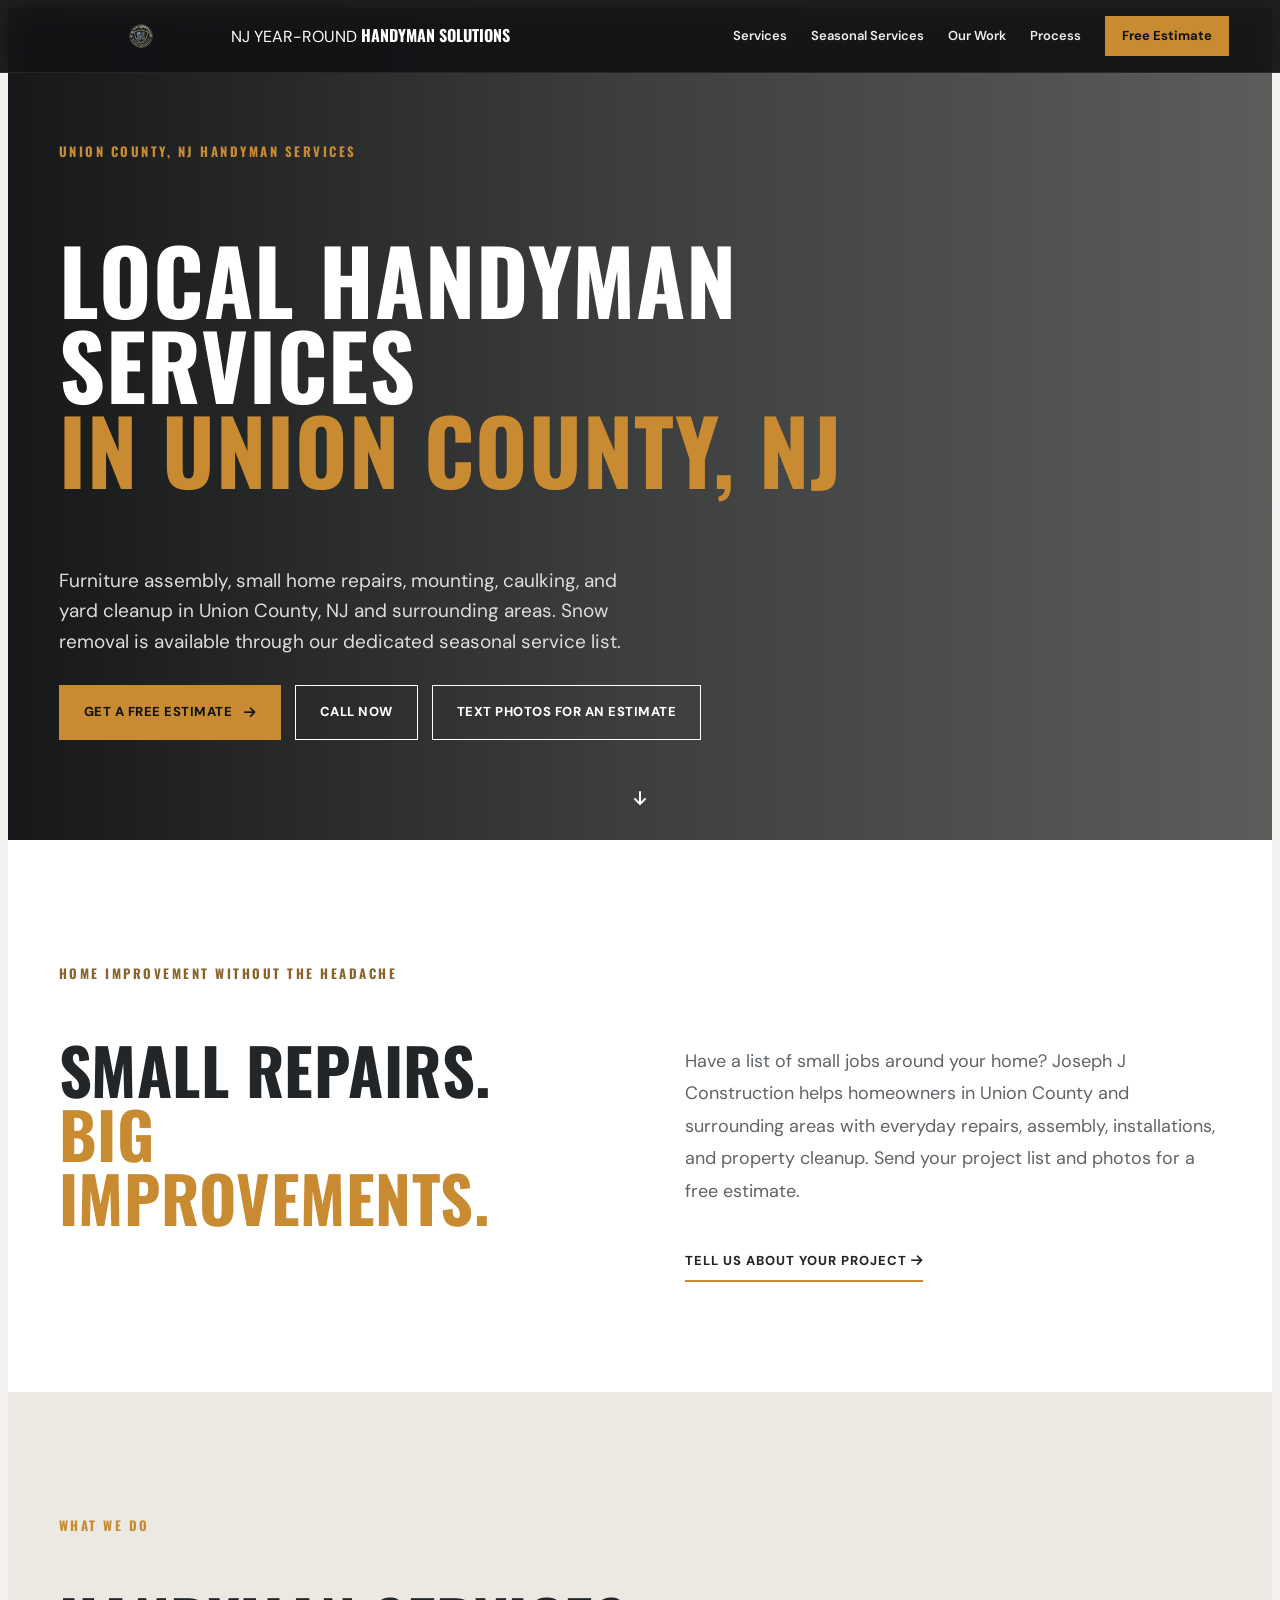
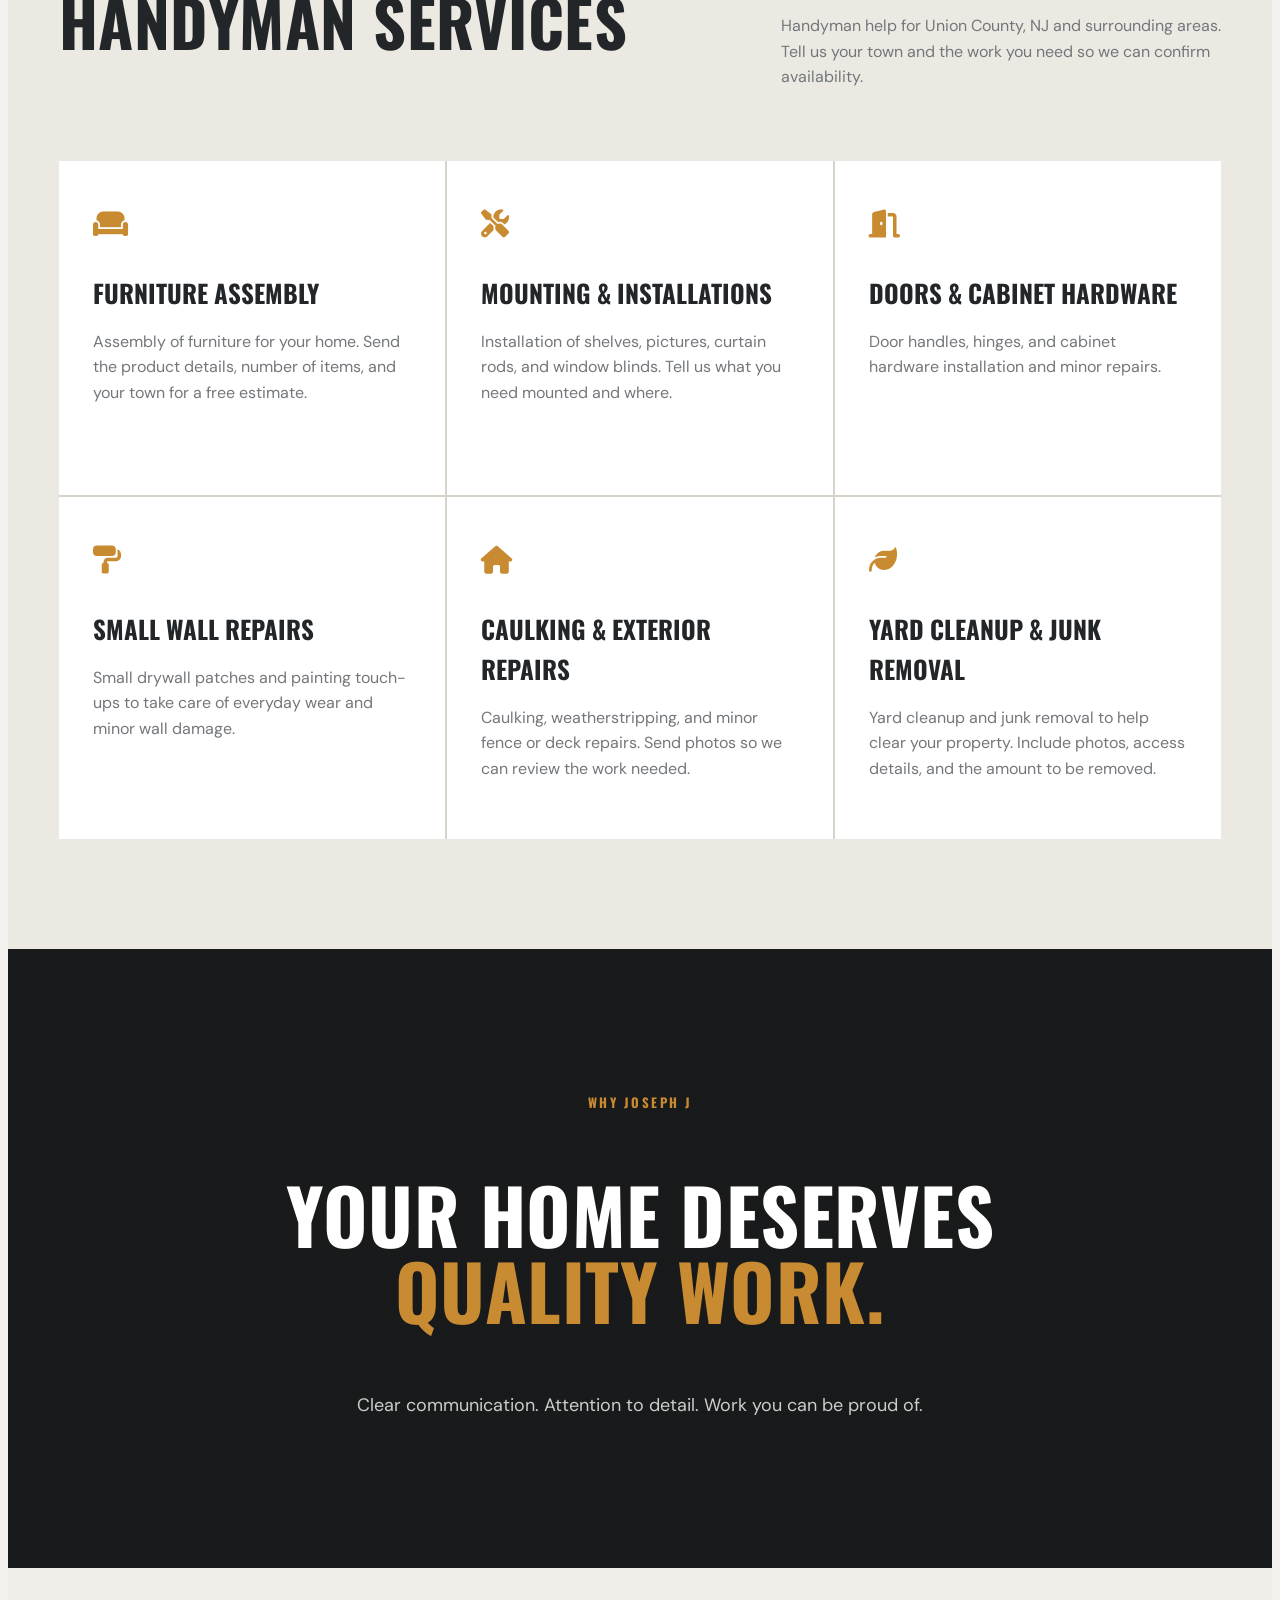
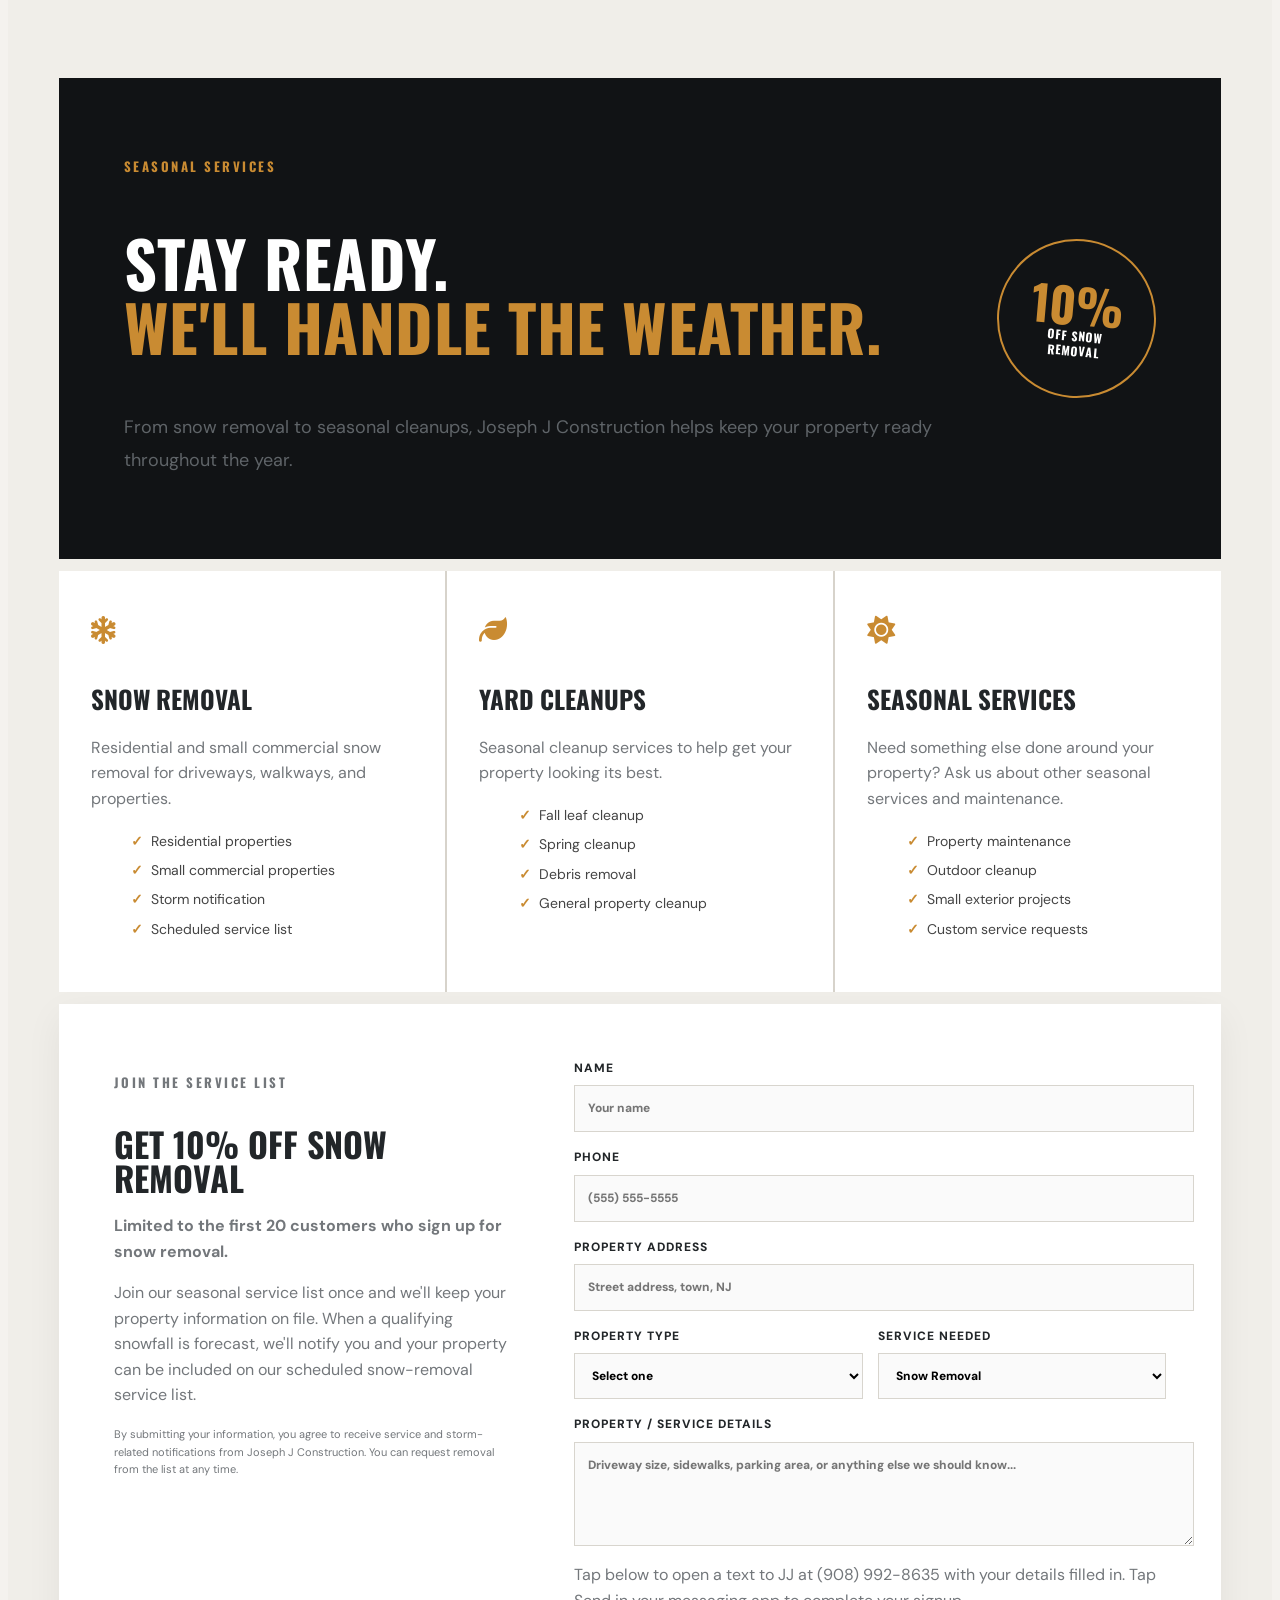
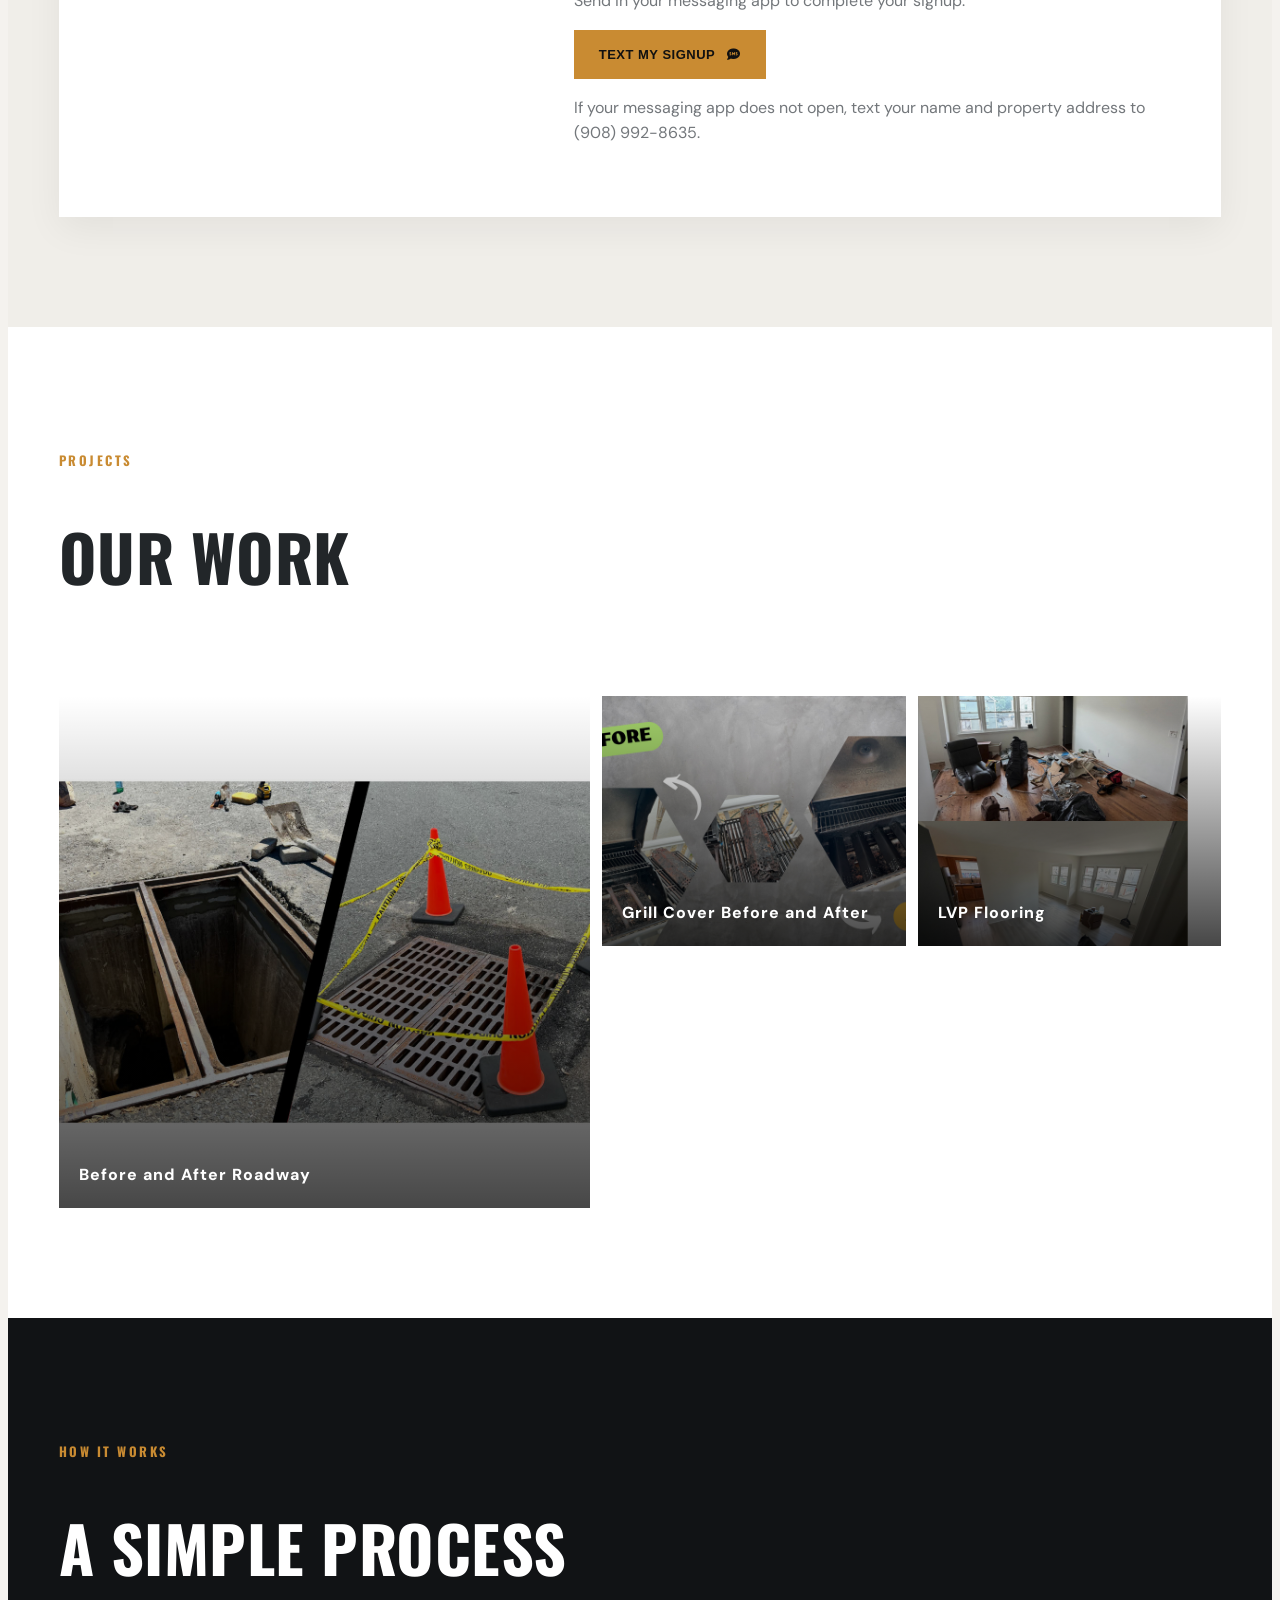
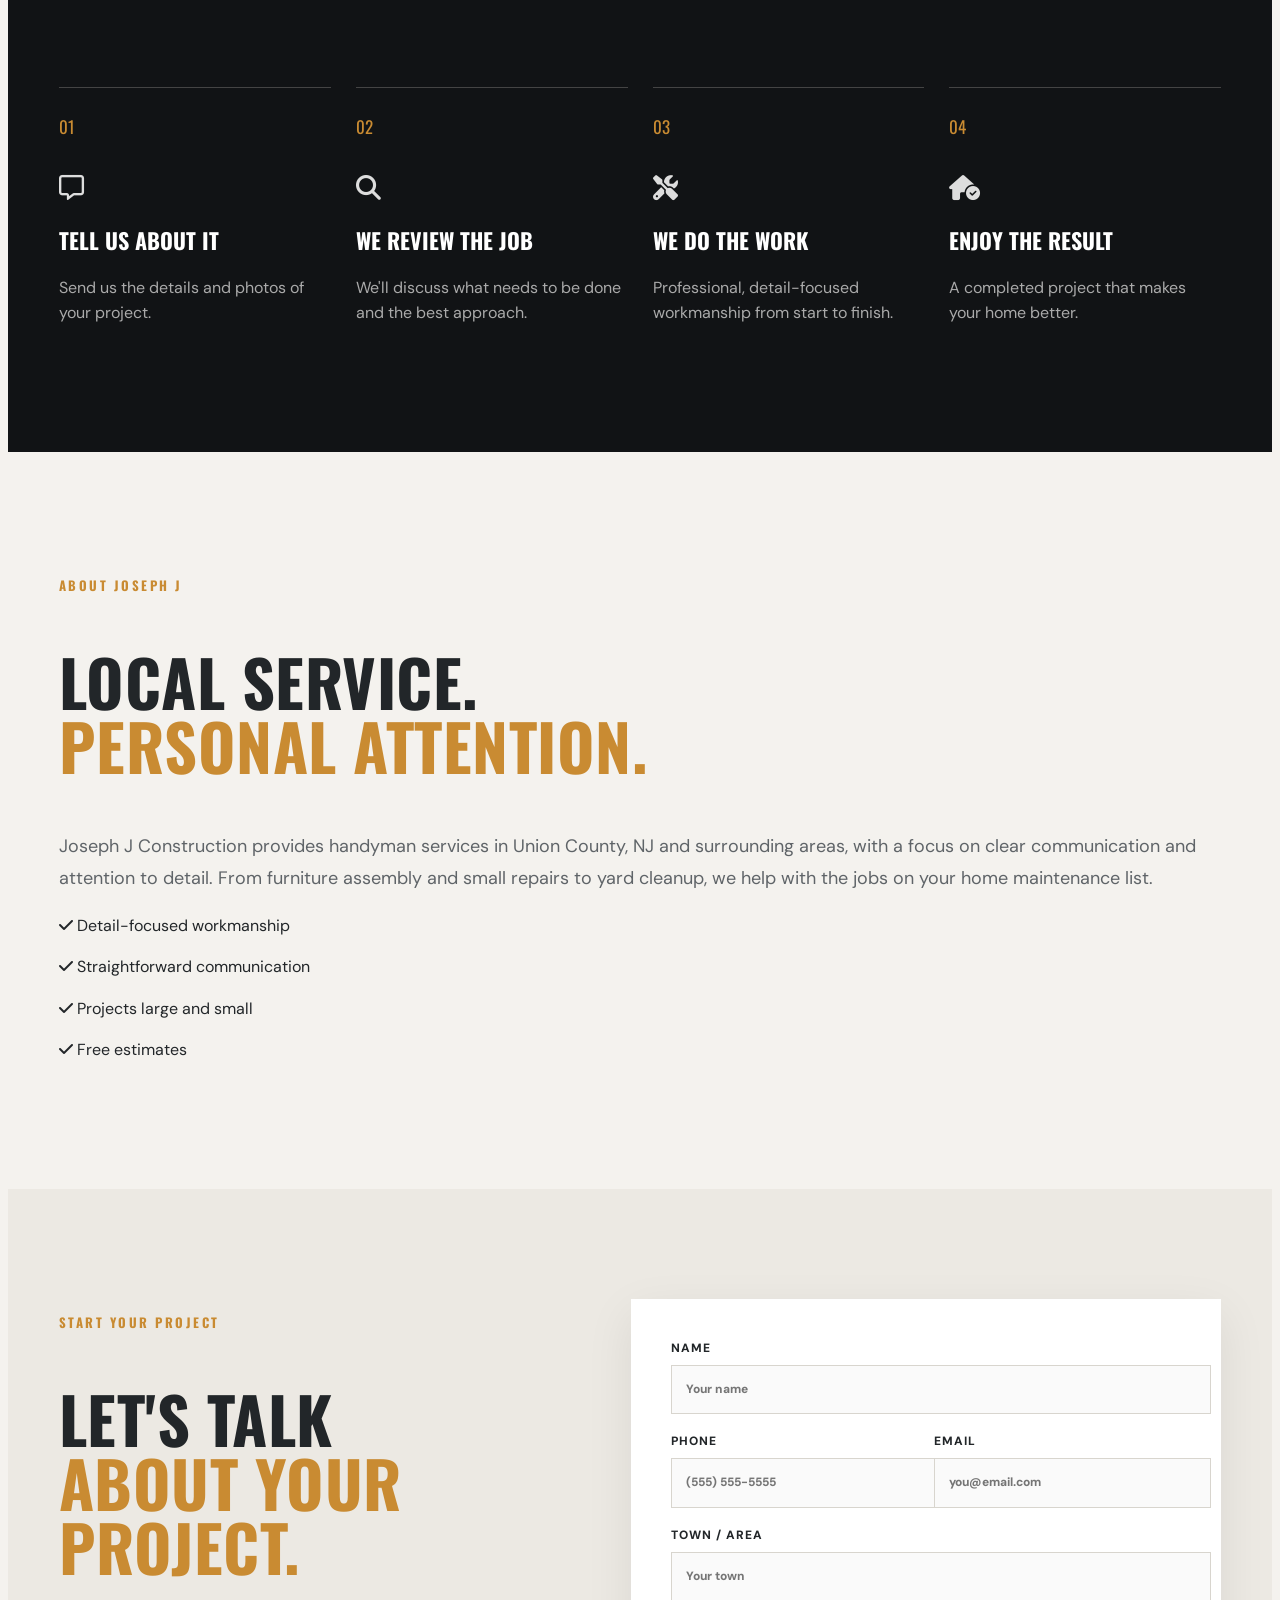
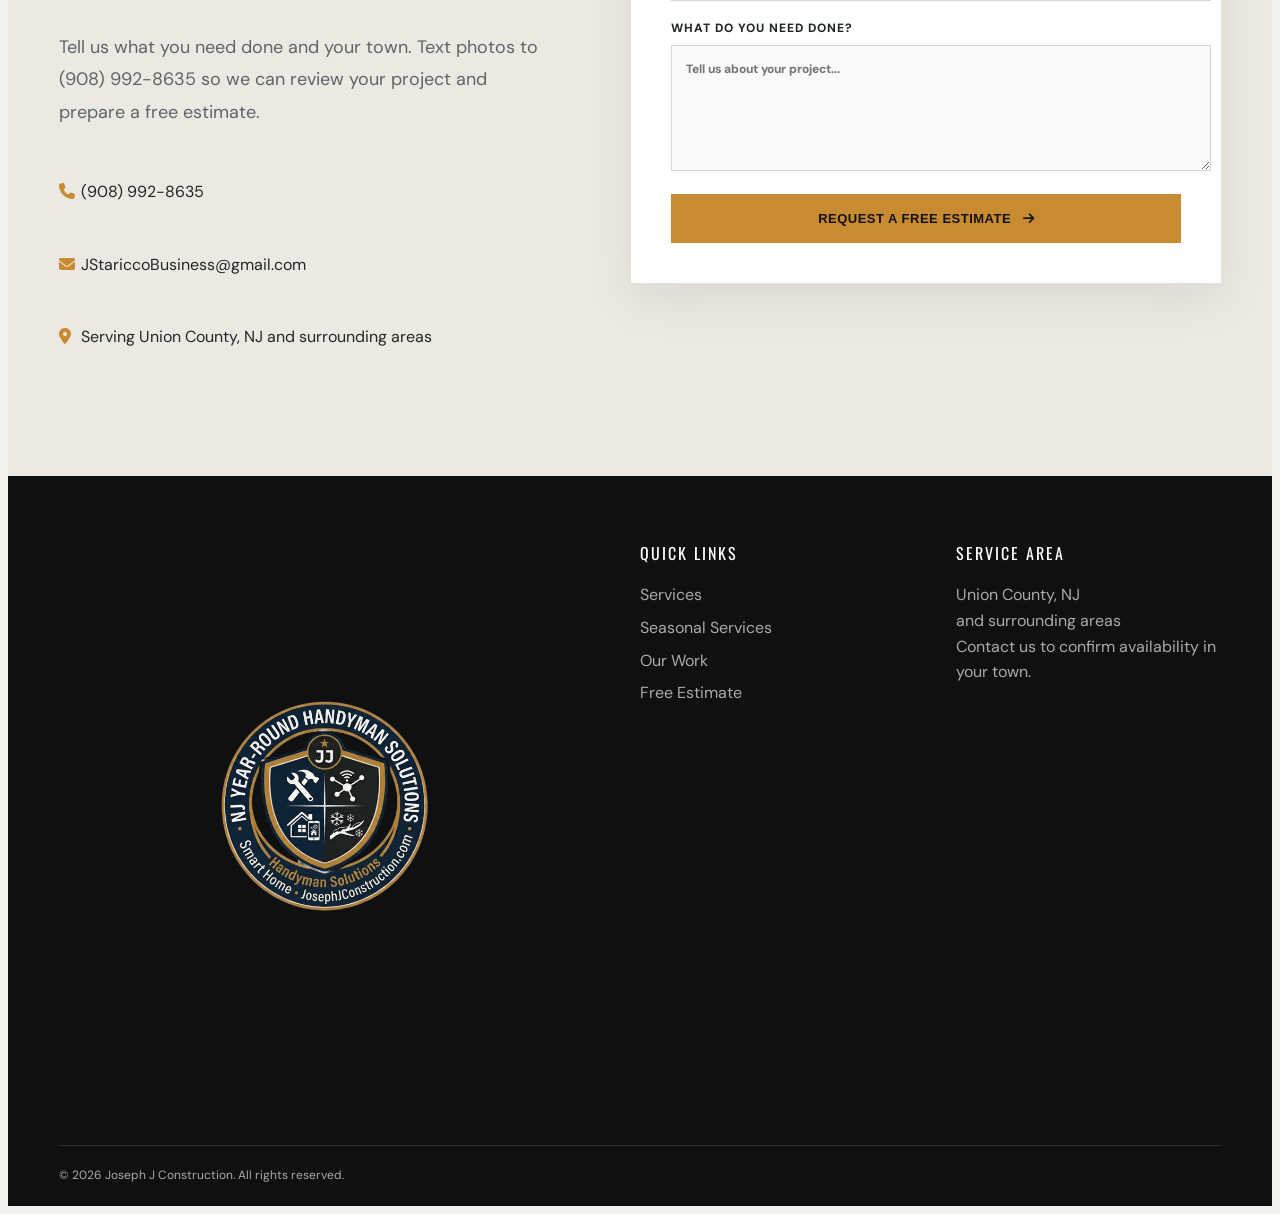
<file: index.html>
<!DOCTYPE html>
<html lang="en">
<head>
  <meta charset="UTF-8">
  <meta name="viewport" content="width=device-width, initial-scale=1.0">

  <meta name="description" content="Local handyman services in Union County, NJ and surrounding areas. Furniture assembly, small repairs, mounting, caulking, yard cleanup and snow removal. Free estimates.">
  <meta name="robots" content="index, follow">
  <link rel="canonical" href="https://josephjconstruction.com/">

  <title>Handyman Services in Union County, NJ | Joseph J Construction</title>

  <meta property="og:type" content="website">
  <meta property="og:url" content="https://josephjconstruction.com/">
  <meta property="og:title" content="Handyman Services in Union County, NJ | Joseph J Construction">
  <meta property="og:description" content="Local handyman services in Union County, NJ and surrounding areas. Furniture assembly, small repairs, mounting, caulking, yard cleanup and snow removal. Free estimates.">
  <meta property="og:image" content="https://josephjconstruction.com/images/Logo.png">
  <meta name="twitter:card" content="summary">
  <meta name="twitter:title" content="Handyman Services in Union County, NJ | Joseph J Construction">
  <meta name="twitter:description" content="Local handyman services in Union County, NJ and surrounding areas. Furniture assembly, small repairs, mounting, caulking, yard cleanup and snow removal. Free estimates.">

  <meta name="theme-color" content="#0b1f33">
  <link rel="icon" type="image/png" sizes="32x32" href="/images/Favnicon-V2.png?v=3">
  <link rel="icon" type="image/png" sizes="16x16" href="/images/Favnicon-V2.png?v=3">
  <link rel="apple-touch-icon" href="/images/Favnicon-V2.png?v=3">

  <link rel="preconnect" href="https://fonts.googleapis.com">
  <link rel="preconnect" href="https://fonts.gstatic.com" crossorigin>
  <link href="https://fonts.googleapis.com/css2?family=DM+Sans:wght@400;500;600;700&family=Oswald:wght@500;600;700&display=swap" rel="stylesheet">
  <link href="https://unpkg.com/aos@2.3.4/dist/aos.css" rel="stylesheet">
  <link rel="stylesheet" href="https://cdnjs.cloudflare.com/ajax/libs/font-awesome/6.7.2/css/all.min.css">
  <link rel="stylesheet" href="style.css">

  <script type="application/ld+json">
{
  "@context": "https://schema.org",
  "@type": "HomeAndConstructionBusiness",
  "name": "Joseph J Construction",
  "url": "https://josephjconstruction.com/",
  "logo": "https://josephjconstruction.com/images/Logo.png",
  "image": "https://josephjconstruction.com/images/Logo.png",
  "telephone": "+1-908-992-8635",
  "email": "JStariccoBusiness@gmail.com",
  "description": "Handyman services and snow removal in Union County, NJ and surrounding areas.",
  "areaServed": [
    {
      "@type": "AdministrativeArea",
      "name": "Union County, New Jersey"
    }
  ],
  "hasOfferCatalog": {
    "@type": "OfferCatalog",
    "name": "Handyman and seasonal services",
    "itemListElement": [
      {
        "@type": "Offer",
        "itemOffered": {
          "@type": "Service",
          "name": "Furniture assembly"
        }
      },
      {
        "@type": "Offer",
        "itemOffered": {
          "@type": "Service",
          "name": "Shelves, pictures, curtain rods and blinds installation"
        }
      },
      {
        "@type": "Offer",
        "itemOffered": {
          "@type": "Service",
          "name": "Door handles, hinges and cabinet hardware"
        }
      },
      {
        "@type": "Offer",
        "itemOffered": {
          "@type": "Service",
          "name": "Small drywall patches and painting touch-ups"
        }
      },
      {
        "@type": "Offer",
        "itemOffered": {
          "@type": "Service",
          "name": "Caulking and weatherstripping"
        }
      },
      {
        "@type": "Offer",
        "itemOffered": {
          "@type": "Service",
          "name": "Minor fence and deck repairs"
        }
      },
      {
        "@type": "Offer",
        "itemOffered": {
          "@type": "Service",
          "name": "Yard cleanup and junk removal"
        }
      },
      {
        "@type": "Offer",
        "itemOffered": {
          "@type": "Service",
          "name": "Snow removal"
        }
      }
    ]
  }
}
  </script>
</head>

<body>

<header class="site-header" id="top">
  <div class="container nav-wrap">
   <a class="logo" href="#top">
    <img src="images/Logo.png" alt="Joseph J Construction logo" width="2000" height="2000" decoding="async">
    <div class="logo-text">
      <span>NJ YEAR-ROUND</span>
      <strong>HANDYMAN SOLUTIONS</strong>
    </div>
  </a>
    <button class="menu-toggle" aria-label="Open menu" aria-expanded="false"><i class="fa-solid fa-bars"></i></button>
    <nav class="nav">
      <a href="#services">Services</a>
      <a href="#seasonal">Seasonal Services</a>
      <a href="#work">Our Work</a>
      <a href="#process">Process</a>
      <a href="#contact" class="nav-cta">Free Estimate</a>
    </nav>
  </div>
</header>

<main>
<section class="hero">
  <div class="container hero-content">
    <p class="eyebrow" data-aos="fade-up">UNION COUNTY, NJ HANDYMAN SERVICES</p>
    <h1 data-aos="fade-up" data-aos-delay="100">LOCAL HANDYMAN SERVICES<br><span>IN UNION COUNTY, NJ</span></h1>
    <p class="hero-copy" data-aos="fade-up" data-aos-delay="200">Furniture assembly, small home repairs, mounting, caulking, and yard cleanup in Union County, NJ and surrounding areas. Snow removal is available through our dedicated seasonal service list.</p>
    <div class="hero-buttons" data-aos="fade-up" data-aos-delay="300">
      <a href="#contact" class="btn btn-primary">GET A FREE ESTIMATE <i class="fa-solid fa-arrow-right"></i></a>
      <a href="tel:+19089928635" class="btn btn-outline">CALL NOW</a>
      <a href="sms:+19089928635" class="btn btn-outline">TEXT PHOTOS FOR AN ESTIMATE</a>
    </div>
  </div>
  <a class="scroll-down" href="#services"><i class="fa-solid fa-arrow-down"></i></a>
</section>

<section class="intro section">
  <div class="container intro-grid">
    <div data-aos="fade-right">
      <p class="eyebrow dark">HOME IMPROVEMENT WITHOUT THE HEADACHE</p>
      <h2>SMALL REPAIRS.<br><span>BIG IMPROVEMENTS.</span></h2>
    </div>
    <div data-aos="fade-left">
      <p class="lead">Have a list of small jobs around your home? Joseph J Construction helps homeowners in Union County and surrounding areas with everyday repairs, assembly, installations, and property cleanup. Send your project list and photos for a free estimate.</p>
      <a class="text-link" href="#contact">TELL US ABOUT YOUR PROJECT <i class="fa-solid fa-arrow-right"></i></a>
    </div>
  </div>
</section>

<section class="services section" id="services">
  <div class="container">
    <div class="section-heading"><div><p class="eyebrow">WHAT WE DO</p><h2>HANDYMAN SERVICES</h2></div><p>Handyman help for Union County, NJ and surrounding areas. Tell us your town and the work you need so we can confirm availability.</p></div>
    <div class="service-grid">
      <article class="service-card"><div class="service-icon"><i class="fa-solid fa-couch"></i></div><h3>FURNITURE ASSEMBLY</h3><p>Assembly of furniture for your home. Send the product details, number of items, and your town for a free estimate.</p></article>
      <article class="service-card"><div class="service-icon"><i class="fa-solid fa-screwdriver-wrench"></i></div><h3>MOUNTING & INSTALLATIONS</h3><p>Installation of shelves, pictures, curtain rods, and window blinds. Tell us what you need mounted and where.</p></article>
      <article class="service-card"><div class="service-icon"><i class="fa-solid fa-door-open"></i></div><h3>DOORS & CABINET HARDWARE</h3><p>Door handles, hinges, and cabinet hardware installation and minor repairs.</p></article>
      <article class="service-card"><div class="service-icon"><i class="fa-solid fa-paint-roller"></i></div><h3>SMALL WALL REPAIRS</h3><p>Small drywall patches and painting touch-ups to take care of everyday wear and minor wall damage.</p></article>
      <article class="service-card"><div class="service-icon"><i class="fa-solid fa-house"></i></div><h3>CAULKING & EXTERIOR REPAIRS</h3><p>Caulking, weatherstripping, and minor fence or deck repairs. Send photos so we can review the work needed.</p></article>
      <article class="service-card"><div class="service-icon"><i class="fa-solid fa-leaf"></i></div><h3>YARD CLEANUP & JUNK REMOVAL</h3><p>Yard cleanup and junk removal to help clear your property. Include photos, access details, and the amount to be removed.</p></article>
    </div>
  </div>
</section>

<section class="statement"><div class="container statement-inner"><p class="eyebrow">WHY JOSEPH J</p><h2>YOUR HOME DESERVES<br><span>QUALITY WORK.</span></h2><p>Clear communication. Attention to detail. Work you can be proud of.</p></div></section>

<section class="seasonal section" id="seasonal">
  <div class="container">
    <div class="seasonal-hero"><div><p class="eyebrow">SEASONAL SERVICES</p><h2>STAY READY.<br><span>WE'LL HANDLE THE WEATHER.</span></h2><p class="lead">From snow removal to seasonal cleanups, Joseph J Construction helps keep your property ready throughout the year.</p></div><div class="discount-badge"><strong>10%</strong><span>OFF SNOW<br>REMOVAL</span></div></div>
    <div class="seasonal-grid">
      <article class="seasonal-card"><div class="seasonal-icon"><i class="fa-solid fa-snowflake"></i></div><h3>SNOW REMOVAL</h3><p>Residential and small commercial snow removal for driveways, walkways, and properties.</p><ul><li>Residential properties</li><li>Small commercial properties</li><li>Storm notification</li><li>Scheduled service list</li></ul></article>
      <article class="seasonal-card"><div class="seasonal-icon"><i class="fa-solid fa-leaf"></i></div><h3>YARD CLEANUPS</h3><p>Seasonal cleanup services to help get your property looking its best.</p><ul><li>Fall leaf cleanup</li><li>Spring cleanup</li><li>Debris removal</li><li>General property cleanup</li></ul></article>
      <article class="seasonal-card"><div class="seasonal-icon"><i class="fa-solid fa-sun"></i></div><h3>SEASONAL SERVICES</h3><p>Need something else done around your property? Ask us about other seasonal services and maintenance.</p><ul><li>Property maintenance</li><li>Outdoor cleanup</li><li>Small exterior projects</li><li>Custom service requests</li></ul></article>
    </div>
    <div class="seasonal-signup" id="snow-signup" style="scroll-margin-top: 100px;">
      <div><p class="eyebrow">JOIN THE SERVICE LIST</p><h3>GET 10% OFF SNOW REMOVAL</h3><p><strong>Limited to the first 20 customers who sign up for snow removal.</strong></p><p>Join our seasonal service list once and we'll keep your property information on file. When a qualifying snowfall is forecast, we'll notify you and your property can be included on our scheduled snow-removal service list.</p><p class="small-note">By submitting your information, you agree to receive service and storm-related notifications from Joseph J Construction. You can request removal from the list at any time.</p></div>
      <form class="seasonal-form" action="sms:+19089928635" method="GET">
        <label>Name<input type="text" name="name" placeholder="Your name" autocomplete="name" required></label>
        <label>Phone<input type="tel" name="phone" placeholder="(555) 555-5555" autocomplete="tel" required></label>
        <label>Property Address<input type="text" name="property_address" placeholder="Street address, town, NJ" autocomplete="street-address" required></label>
        <div class="form-row"><label>Property Type<select name="property_type" required><option value="">Select one</option><option>Residential</option><option>Small Commercial</option></select></label><label>Service Needed<select name="service" required><option>Snow Removal</option><option>Yard Cleanup</option><option>Other Seasonal Service</option></select></label></div>
        <label>Property / Service Details<textarea name="details" rows="4" placeholder="Driveway size, sidewalks, parking area, or anything else we should know..."></textarea></label>
        <p style="margin-bottom: 16px;">Tap below to open a text to JJ at (908) 992-8635 with your details filled in. Tap Send in your messaging app to complete your signup.</p>
        <button class="btn btn-primary" type="submit">TEXT MY SIGNUP <i class="fa-solid fa-comment-sms"></i></button>
        <p class="signup-status" role="status" aria-live="polite" style="margin-top: 16px;"></p>
        <p style="margin-top: 12px;">If your messaging app does not open, text your name and property address to <a href="sms:+19089928635">(908) 992-8635</a>.</p>
        <noscript><p>Please text your name and property address directly to (908) 992-8635 to sign up.</p></noscript>
      </form>
    </div>
  </div>
</section>

<section class="work section" id="work"><div class="container"><div class="section-heading"><div><p class="eyebrow">PROJECTS</p><h2>OUR WORK</h2></div><p></p></div><div class="gallery">
<div class="gallery-item gallery-one"><img src="images/Before%20and%20After%20roadway.jpg" alt="Before-and-after exterior improvement project by Joseph J Construction" width="1920" height="1080" loading="lazy" decoding="async"><span>Before and After Roadway</span></div>
<div class="gallery-item gallery-two"><img src="images/Grill%20Cover%20Before%20and%20After.jpg" alt="Before-and-after grill cover project by Joseph J Construction" width="1920" height="1080" loading="lazy" decoding="async"><span>Grill Cover Before and After</span></div>
<div class="gallery-item gallery-three"><img src="images/LPV%20FLOORING_.jpg" alt="LVP flooring installation by Joseph J Construction" width="1920" height="1080" loading="lazy" decoding="async"><span>LVP Flooring</span></div>
</div></div></section>

<section class="process section" id="process"><div class="container"><div class="section-heading"><div><p class="eyebrow">HOW IT WORKS</p><h2>A SIMPLE PROCESS</h2></div></div><div class="process-grid">
<div class="process-step"><span>01</span><i class="fa-regular fa-message"></i><h3>TELL US ABOUT IT</h3><p>Send us the details and photos of your project.</p></div>
<div class="process-step"><span>02</span><i class="fa-solid fa-magnifying-glass"></i><h3>WE REVIEW THE JOB</h3><p>We'll discuss what needs to be done and the best approach.</p></div>
<div class="process-step"><span>03</span><i class="fa-solid fa-screwdriver-wrench"></i><h3>WE DO THE WORK</h3><p>Professional, detail-focused workmanship from start to finish.</p></div>
<div class="process-step"><span>04</span><i class="fa-solid fa-house-circle-check"></i><h3>ENJOY THE RESULT</h3><p>A completed project that makes your home better.</p></div>
</div></div></section>

<section class="about section" id="about"><div class="container about-grid"><div><p class="eyebrow">ABOUT JOSEPH J</p><h2>LOCAL SERVICE.<br><span>PERSONAL ATTENTION.</span></h2><p class="lead">Joseph J Construction provides handyman services in Union County, NJ and surrounding areas, with a focus on clear communication and attention to detail. From furniture assembly and small repairs to yard cleanup, we help with the jobs on your home maintenance list.</p><div class="checks"><p><i class="fa-solid fa-check"></i> Detail-focused workmanship</p><p><i class="fa-solid fa-check"></i> Straightforward communication</p><p><i class="fa-solid fa-check"></i> Projects large and small</p><p><i class="fa-solid fa-check"></i> Free estimates</p></div></div></div></section>

<section class="contact section" id="contact"><div class="container contact-grid"><div><p class="eyebrow">START YOUR PROJECT</p><h2>LET'S TALK<br><span>ABOUT YOUR PROJECT.</span></h2><p class="lead">Tell us what you need done and your town. Text photos to (908) 992-8635 so we can review your project and prepare a free estimate.</p><div class="contact-details"><p><i class="fa-solid fa-phone"></i><a href="tel:+19089928635">(908) 992-8635</a></p><p><i class="fa-solid fa-envelope"></i><a href="mailto:JStariccoBusiness@gmail.com">JStariccoBusiness@gmail.com</a></p><p><i class="fa-solid fa-location-dot"></i>Serving Union County, NJ and surrounding areas</p></div></div>
<form class="estimate-form" action="https://formsubmit.co/jstariccobusiness@gmail.com" method="POST"><input type="hidden" name="_subject" value="New Joseph J Construction Estimate Request"><input type="hidden" name="_captcha" value="false"><input type="hidden" name="_template" value="table"><label>Name<input type="text" name="name" placeholder="Your name" required></label><div class="form-row"><label>Phone<input type="tel" name="phone" placeholder="(555) 555-5555" required></label><label>Email<input type="email" name="email" placeholder="you@email.com"></label></div><label>Town / Area<input type="text" name="town" placeholder="Your town"></label><label>What do you need done?<textarea name="project" rows="5" placeholder="Tell us about your project..." required></textarea></label><button class="btn btn-primary" type="submit">REQUEST A FREE ESTIMATE <i class="fa-solid fa-arrow-right"></i></button></form></div></section>
</main>

<footer><div class="container footer-grid"><a class="logo footer-logo" href="#top"><img src="images/Logo.png" alt="Joseph J Construction"></a><div><p class="footer-title">QUICK LINKS</p><a href="#services">Services</a><a href="#seasonal">Seasonal Services</a><a href="#work">Our Work</a><a href="#contact">Free Estimate</a></div><div><p class="footer-title">SERVICE AREA</p><p>Union County, NJ<br>and surrounding areas<br>Contact us to confirm availability in your town.</p></div></div><div class="container copyright">© <span id="year"></span> Joseph J Construction. All rights reserved.</div></footer>

<script src="https://unpkg.com/aos@2.3.4/dist/aos.js"></script><script src="script.js?v=20261109-text-only"></script>
</body>
</html>
</file>
<file: style.css>
```css
* {
  box-sizing: border-box;
  margin: 0;
  padding: 0;
}

:root {
  --dark: #111315;
  --light: #f4f2ee;
  --white: #ffffff;
  --accent: #c98b32;
  --text: #222629;
  --muted: #73777b;
  --border: #d8d5ce;
}

html {
  scroll-behavior: smooth;
}

body {
  font-family: "DM Sans", sans-serif;
  color: var(--text);
  background: var(--light);
  line-height: 1.6;
}

h1,
h2,
h3,
.eyebrow,
.logo strong,
.logo small,
.footer-title {
  font-family: "Oswald", sans-serif;
}

a {
  text-decoration: none;
  color: inherit;
}

img {
  max-width: 100%;
  display: block;
}

.container {
  width: min(1180px, 92%);
  margin: auto;
}

.section {
  padding: 110px 0;
}


/* =========================
   HEADER
========================= */

.site-header {
  position: fixed;
  top: 0;
  left: 0;
  width: 100%;
  z-index: 100;
  background: rgba(17, 19, 21, 0.94);
  backdrop-filter: blur(12px);
  border-bottom: 1px solid rgba(255, 255, 255, 0.08);
}

.nav-wrap {
  min-height: 72px;
  display: flex;
  align-items: center;
  justify-content: space-between;
}


/* LOGO IMAGE ONLY */

.logo {
  display: flex;
  align-items: center;
  color: #fff;
}

.logo img {
  width: 180px;
  height: auto;
  max-height: 58px;
  object-fit: contain;
}


.nav {
  display: flex;
  align-items: center;
  gap: 24px;
  color: #eee;
  font-size: 13px;
  font-weight: 600;
}

.nav-cta {
  background: var(--accent);
  color: #111 !important;
  padding: 10px 17px;
  font-weight: 700;
}

.menu-toggle {
  display: none;
  background: none;
  border: 0;
  color: #fff;
  font-size: 24px;
}


/* =========================
   HERO
========================= */

.hero {
  min-height: 760px;

  background:
    linear-gradient(
      90deg,
      rgba(10, 12, 13, 0.95),
      rgba(10, 12, 13, 0.78),
      rgba(10, 12, 13, 0.65)
    );

  position: relative;
  display: flex;
  align-items: center;
  color: #fff;
}

.hero-content {
  /* Reserve space below wrapped buttons for the separate scroll control. */
  padding: 120px 0 100px;
}

.eyebrow {
  font-size: 13px;
  letter-spacing: 2.5px;
  font-weight: 700;
  color: var(--accent);
  margin-bottom: 18px;
}

.eyebrow.dark {
  color: #8b642d;
}

.hero h1 {
  font-size: clamp(54px, 7vw, 92px);
  line-height: 0.95;
  letter-spacing: 1px;
  max-width: 900px;
}

.hero h1 span,
h2 span {
  color: var(--accent);
}

.hero-copy {
  max-width: 600px;
  color: #ddd;
  font-size: 19px;
  margin: 28px 0;
}

.hero-buttons {
  display: flex;
  gap: 14px;
  flex-wrap: wrap;
}

.btn {
  display: inline-flex;
  align-items: center;
  justify-content: center;
  gap: 12px;
  padding: 16px 24px;
  font-weight: 800;
  font-size: 13px;
  letter-spacing: 0.5px;
  border: 1px solid transparent;
  cursor: pointer;
}

.btn-primary {
  background: var(--accent);
  color: #111;
}

.btn-outline {
  border-color: #fff;
  color: #fff;
}

.btn-outline:hover {
  background: #fff;
  color: #111;
}

.scroll-down {
  position: absolute;
  bottom: 20px;
  left: 50%;
  transform: translateX(-50%);
  display: flex;
  align-items: center;
  justify-content: center;
  width: 44px;
  height: 44px;
  color: #fff;
}


/* =========================
   INTRO
========================= */

.intro {
  background: #fff;
}

.intro-grid {
  display: grid;
  grid-template-columns: 1fr 1fr;
  gap: 90px;
  align-items: end;
}

h2 {
  font-size: clamp(42px, 5vw, 68px);
  line-height: 1;
  letter-spacing: 0.5px;
}

.lead {
  font-size: 18px;
  color: #5f6468;
  line-height: 1.8;
}

.text-link {
  display: inline-block;
  margin-top: 26px;
  font-weight: 800;
  font-size: 13px;
  letter-spacing: 1px;
  border-bottom: 2px solid var(--accent);
  padding-bottom: 8px;
}


/* =========================
   SERVICES
========================= */

.services {
  background: #ece9e3;
}

.section-heading {
  display: flex;
  justify-content: space-between;
  gap: 50px;
  align-items: end;
  margin-bottom: 55px;
}

.section-heading > p {
  max-width: 440px;
  color: var(--muted);
}

.service-grid {
  display: grid;
  grid-template-columns: repeat(3, 1fr);
  gap: 2px;
  background: #d7d3cb;
}

.service-card {
  background: #fff;
  padding: 42px 34px;
  min-height: 250px;
  transition: 0.25s;
}

.service-card:hover {
  transform: translateY(-6px);
  box-shadow: 0 18px 35px rgba(0, 0, 0, 0.1);
}

.service-icon {
  font-size: 28px;
  color: var(--accent);
  margin-bottom: 25px;
}

.service-card h3 {
  font-size: 25px;
  margin-bottom: 10px;
}

.service-card p {
  color: var(--muted);
}


/* =========================
   STATEMENT
========================= */

.statement {
  padding: 130px 0;
  background:
    linear-gradient(
      90deg,
      rgba(15, 17, 18, 0.96),
      rgba(15, 17, 18, 0.96)
    );
  color: #fff;
  text-align: center;
}

.statement h2 {
  font-size: clamp(44px, 6vw, 76px);
}

.statement p:last-child {
  margin-top: 20px;
  color: #ccc;
  font-size: 18px;
}


/* =========================
   SEASONAL
========================= */

.seasonal {
  background: #f0eee9;
}

.seasonal-hero {
  background: var(--dark);
  color: #fff;
  padding: 65px;
  display: flex;
  justify-content: space-between;
  align-items: center;
  gap: 40px;
  margin-bottom: 12px;
}

.seasonal-hero h2 {
  max-width: 800px;
}

.discount-badge {
  flex: 0 0 155px;
  height: 155px;
  border: 2px solid var(--accent);
  border-radius: 50%;
  display: flex;
  flex-direction: column;
  align-items: center;
  justify-content: center;
  text-align: center;
  transform: rotate(5deg);
}

.discount-badge strong {
  font: 700 48px/1 "Oswald";
  color: var(--accent);
}

.discount-badge span {
  font: 700 12px/1.25 "Oswald";
  letter-spacing: 1px;
}

.seasonal-grid {
  display: grid;
  grid-template-columns: repeat(3, 1fr);
  gap: 2px;
  background: #d7d3cb;
}

.seasonal-card {
  background: #fff;
  padding: 38px 32px;
  min-height: 310px;
}

.seasonal-icon {
  font-size: 28px;
  color: var(--accent);
  margin-bottom: 20px;
}

.seasonal-card h3 {
  font-size: 25px;
  margin-bottom: 10px;
}

.seasonal-card p {
  color: var(--muted);
  margin-bottom: 18px;
}

.seasonal-card ul {
  list-style: none;
  color: #444;
  display: grid;
  gap: 7px;
  font-size: 14px;
}

.seasonal-card li:before {
  content: "✓";
  color: var(--accent);
  font-weight: 800;
  margin-right: 8px;
}

.seasonal-signup {
  margin-top: 12px;
  background: #fff;
  padding: 55px;
  display: grid;
  grid-template-columns: 0.8fr 1.2fr;
  gap: 65px;
  box-shadow: 0 12px 35px rgba(0, 0, 0, 0.06);
}

.seasonal-signup h3 {
  font: 700 34px/1 "Oswald";
  margin-bottom: 18px;
}

.seasonal-signup p {
  color: var(--muted);
}

.small-note {
  font-size: 11px !important;
  margin-top: 18px;
}

.seasonal-form label {
  display: block;
  font-size: 12px;
  font-weight: 800;
  text-transform: uppercase;
  letter-spacing: 1px;
  margin-bottom: 16px;
}

.seasonal-form input,
.seasonal-form textarea,
.seasonal-form select {
  display: block;
  width: 100%;
  margin-top: 7px;
  padding: 13px;
  border: 1px solid var(--border);
  background: #fafafa;
  font: inherit;
  outline: none;
}

.seasonal-form input:focus,
.seasonal-form textarea:focus,
.seasonal-form select:focus {
  border-color: var(--accent);
}


/* =========================
   GALLERY
========================= */

.work {
  background: #fff;
}

.gallery {
  display: grid;
  grid-template-columns: 1.4fr 0.8fr 0.8fr;
  grid-template-rows: 250px 250px;
  gap: 12px;
}

.gallery-item {
  position: relative;
  overflow: hidden;
  background: #aaa;
  display: flex;
  align-items: end;
  padding: 20px;
  color: #fff;
  font-weight: 800;
  letter-spacing: 1px;
}

.gallery-item img {
  position: absolute;
  inset: 0;
  width: 100%;
  height: 100%;
  object-fit: cover;
  transition: transform 0.4s ease;
}

.gallery-item:hover img {
  transform: scale(1.05);
}

.gallery-item::before {
  content: "";
  position: absolute;
  inset: 0;
  z-index: 1;
  background: linear-gradient(
    transparent,
    rgba(0, 0, 0, 0.72)
  );
}

.gallery-item span {
  position: relative;
  z-index: 2;
}

.gallery-item:first-child {
  grid-row: span 2;
}


/* =========================
   PROCESS
========================= */

.process {
  background: var(--dark);
  color: #fff;
}

.process-grid {
  display: grid;
  grid-template-columns: repeat(4, 1fr);
  gap: 25px;
}

.process-step {
  border-top: 1px solid #444;
  padding-top: 25px;
}

.process-step > span {
  color: var(--accent);
  font-family: "Oswald";
  font-size: 17px;
}

.process-step i {
  font-size: 25px;
  display: block;
  margin: 35px 0 20px;
  color: #ddd;
}

.process-step h3 {
  font-size: 22px;
  margin-bottom: 10px;
}

.process-step p {
  color: #aaa;
}




/* =========================
   CONTACT
========================= */

.contact {
  background: #ece9e3;
}

.contact-grid {
  display: grid;
  grid-template-columns: 0.9fr 1.1fr;
  gap: 90px;
  align-items: start;
}

.contact-details {
  margin-top: 35px;
  display: grid;
  gap: 15px;
}

.contact-details i {
  width: 22px;
  color: var(--accent);
}

.estimate-form {
  background: #fff;
  padding: 40px;
  box-shadow: 0 15px 45px rgba(0, 0, 0, 0.08);
}

.estimate-form label {
  display: block;
  font-size: 12px;
  font-weight: 800;
  text-transform: uppercase;
  letter-spacing: 1px;
  margin-bottom: 18px;
}

.estimate-form input,
.estimate-form textarea {
  display: block;
  width: 100%;
  margin-top: 7px;
  padding: 14px;
  border: 1px solid var(--border);
  background: #fafafa;
  font: inherit;
  outline: none;
}

.estimate-form input:focus,
.estimate-form textarea:focus {
  border-color: var(--accent);
}

.form-row {
  display: grid;
  grid-template-columns: 1fr 1fr;
  gap: 15px;
}

.estimate-form button {
  width: 100%;
  justify-content: center;
  margin-top: 5px;
}


/* =========================
   FOOTER
========================= */

footer {
  background: #0e1011;
  color: #aaa;
  padding: 65px 0 20px;
}

.footer-grid {
  display: grid;
  grid-template-columns: 2fr 1fr 1fr;
  gap: 50px;
  padding-bottom: 55px;
}

.footer-grid > div > a {
  display: block;
  margin: 7px 0;
  color: #aaa;
}

.footer-title {
  color: #fff;
  letter-spacing: 2px !important;
  margin-top: 0 !important;
}

.footer-logo {
  margin-bottom: 18px;
}

.footer-logo img {
  width: 1100px;
  max-height:675px;
  object-fit: contain;
}

.copyright {
  border-top: 1px solid #292b2d;
  padding-top: 20px;
  font-size: 12px;
}


/* =========================
   TABLET
========================= */

@media (max-width: 800px) {

  .nav {
    display: none;
    position: absolute;
    top: 72px;
    left: 0;
    width: 100%;
    background: #111315;
    padding: 20px;
    flex-direction: column;
    align-items: stretch;
    gap: 0;
  }

  .nav.open {
    display: flex;
  }

  .nav a {
    padding: 15px;
  }

  .menu-toggle {
    display: block;
  }

  .hero {
    min-height: 680px;
  }

  .hero h1 {
    font-size: 55px;
  }

 .intro-grid,
.contact-grid {
  grid-template-columns: 1fr;
  gap: 45px;
}
  .section {
    padding: 75px 0;
  }

  .section-heading {
    display: block;
  }

  .section-heading > p {
    margin-top: 20px;
  }

  .service-grid {
    grid-template-columns: 1fr 1fr;
  }

  .process-grid {
    grid-template-columns: 1fr 1fr;
  }

  .gallery {
    grid-template-columns: 1fr 1fr;
    grid-template-rows: 220px 220px;
  }

  .gallery-item:first-child {
    grid-row: auto;
  }


  

  .footer-grid {
    grid-template-columns: 1fr 1fr;
  }

  .seasonal-hero {
    padding: 40px;
    display: block;
  }

  .discount-badge {
    margin: 35px auto 0;
  }

  .seasonal-grid {
    grid-template-columns: 1fr;
  }

  .seasonal-signup {
    grid-template-columns: 1fr;
    gap: 35px;
    padding: 35px;
  }
}


/* =========================
   MOBILE
========================= */

@media (max-width: 520px) {

  .logo img {
    width: 125px;
  }

  .hero h1 {
    font-size: 45px;
  }

  .hero-copy {
    font-size: 16px;
  }

 .service-grid,
.process-grid,
.form-row,
.footer-grid {
  grid-template-columns: 1fr;
}

  .estimate-form {
    padding: 25px;
  }

  .gallery {
    grid-template-columns: 1fr;
    grid-template-rows: repeat(4, 260px);
  }

  .gallery-item:first-child {
    grid-row: auto;
  }

  .gallery-item {
    min-height: 260px;
  }

  .seasonal-hero {
    padding: 30px 25px;
  }

  .seasonal-signup {
    padding: 25px;
  }

  .statement {
    padding: 90px 0;
  }
}
```
</file>
